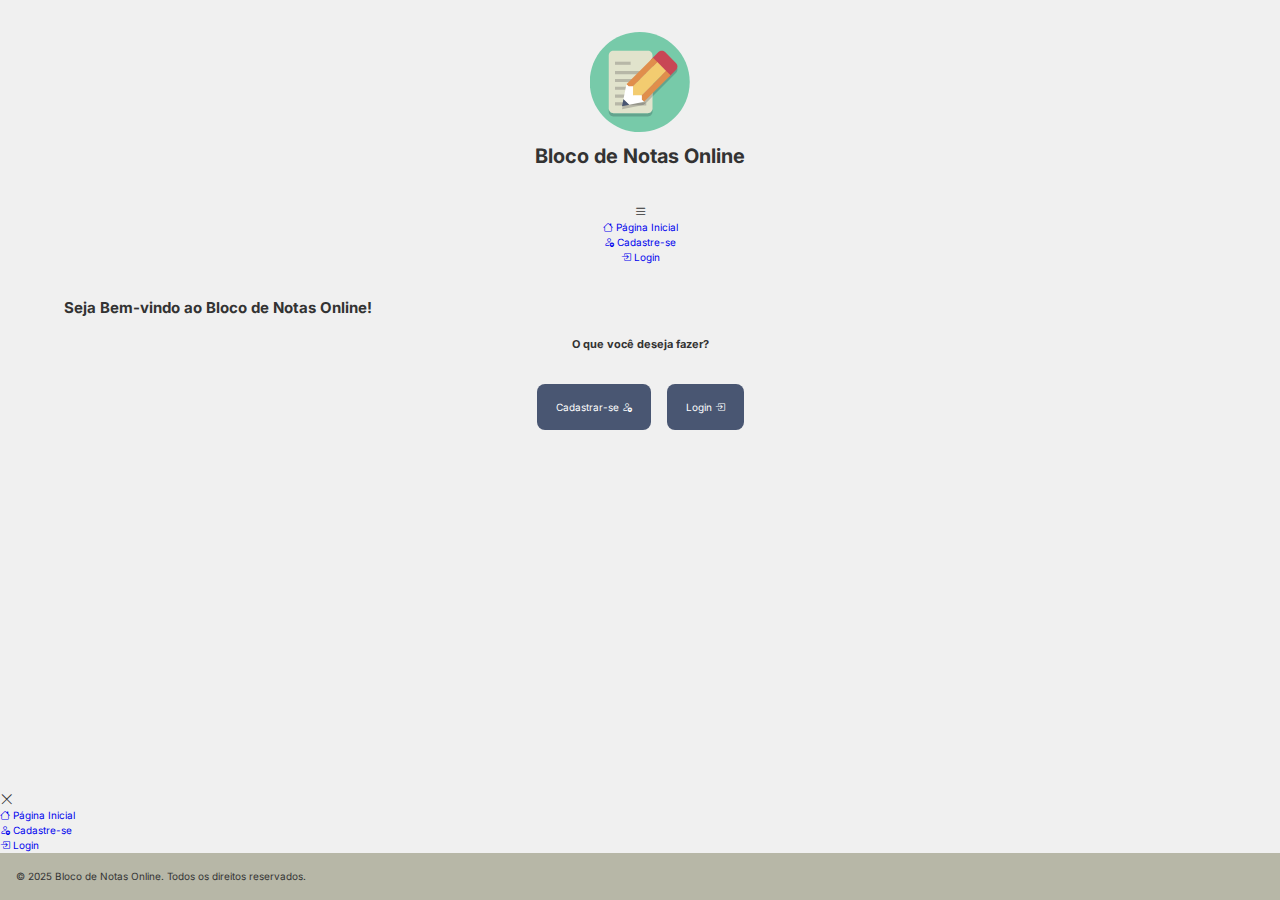
<file: frontend/index.html>
<!DOCTYPE html>
<html lang="pt-BR">
<head>
    <meta charset="UTF-8">
    <meta name="viewport" content="width=device-width, initial-scale=1.0">
    <title>Bloco de Notas Online - Página Inicial</title>
    <link rel="icon" href="img/favicon.svg" type="image/svg+xml">
    <link rel="stylesheet" href="https://cdn.jsdelivr.net/npm/bootstrap-icons@1.13.1/font/bootstrap-icons.min.css">
    <link rel="stylesheet" href="css/principal.css">
    <link rel="stylesheet" href="css/chamadas-acao.css">
    <script src="js/funcoes.js" defer></script>
    <script src="js/principal.js" defer></script>
</head>
<body>
    <header class="cabecalho">
        <div class="area-logo">
            <img src="img/logo.svg" alt="Logo do Bloco de Notas Online" class="img-logo">
            <h1 class="titulo-principal">Bloco de Notas Online</h1>
        </div>
        <nav class="navbar-principal">
            <button type="button" id="botao-abrir-navbar-lateral" class="botao-alternar-navbar-lateral botao-abrir-navbar-lateral">
                <i class="bi bi-list"></i>
            </button>
            <ul class="lista-nav-principal">
                <li>
                    <a href="index.html" class="link-nav-principal">
                        <i class="bi bi-house"></i> Página Inicial
                    </a>
                </li>
                <li>
                    <a href="cadastrar-usuario.html" class="link-nav-principal">
                        <i class="bi bi-person-add"></i> Cadastre-se
                    </a>
                </li>
                <li>
                    <a href="login.html" class="link-nav-principal">
                        <i class="bi bi-box-arrow-in-right"></i> Login
                    </a>
                </li>
            </ul>
        </nav>
    </header>

    <main class="conteudo-principal">
        <h2 class="titulo-conteudo-principal">Seja Bem-vindo ao Bloco de Notas Online!</h2>
        <p class="txt-chamada-acao">O que você deseja fazer?</p>
        <div class="area-botoes-chamada-acao">
            <a href="cadastrar-usuario.html" class="botao botao-chamada-acao">
                Cadastrar-se <i class="bi bi-person-add"></i>
            </a>
            <a href="login.html" class="botao botao-chamada-acao">
                Login <i class="bi bi-box-arrow-in-right"></i>
            </a>
        </div>
    </main>

    <div id="fundo-navbar-lateral" class="fundo esconder"></div>
    <nav id="navbar-lateral" class="navbar-lateral esconder">
        <button type="button" id="botao-fechar-navbar-lateral" class="botao-alternar-navbar-lateral botao-fechar-navbar-lateral">
            <i class="bi bi-x-lg"></i>
        </button>
        <ul class="lista-nav-lateral">
            <li>
                <a href="index.html" class="link-nav-lateral">
                    <i class="bi bi-house"></i> Página Inicial
                </a>
            </li>
            <li>
                <a href="cadastrar-usuario.html" class="link-nav-lateral">
                    <i class="bi bi-person-add"></i> Cadastre-se
                </a>
            </li>
            <li>
                <a href="login.html" class="link-nav-lateral">
                    <i class="bi bi-box-arrow-in-right"></i> Login
                </a>
            </li>
        </ul>
    </nav>

    <div id="fundo-modal-msg" class="fundo esconder"></div>
    <div id="modal-msg" class="modal esconder">
        <h3 class="titulo-modal">
            Atenção <i class="bi bi-exclamation-triangle"></i>
        </h3>
        <p id="txt-modal-msg" class="txt-modal"></p>
        <button type="button" id="botao-fechar-modal-msg" class="botao botao-fechar-modal">
            Fechar <i class="bi bi-x-square"></i>
        </button>
    </div>

    <footer class="rodape">
        <p class="creditos">
            &copy; 2025 Bloco de Notas Online. Todos os direitos reservados.
        </p>
    </footer>
</body>
</html>
</file>
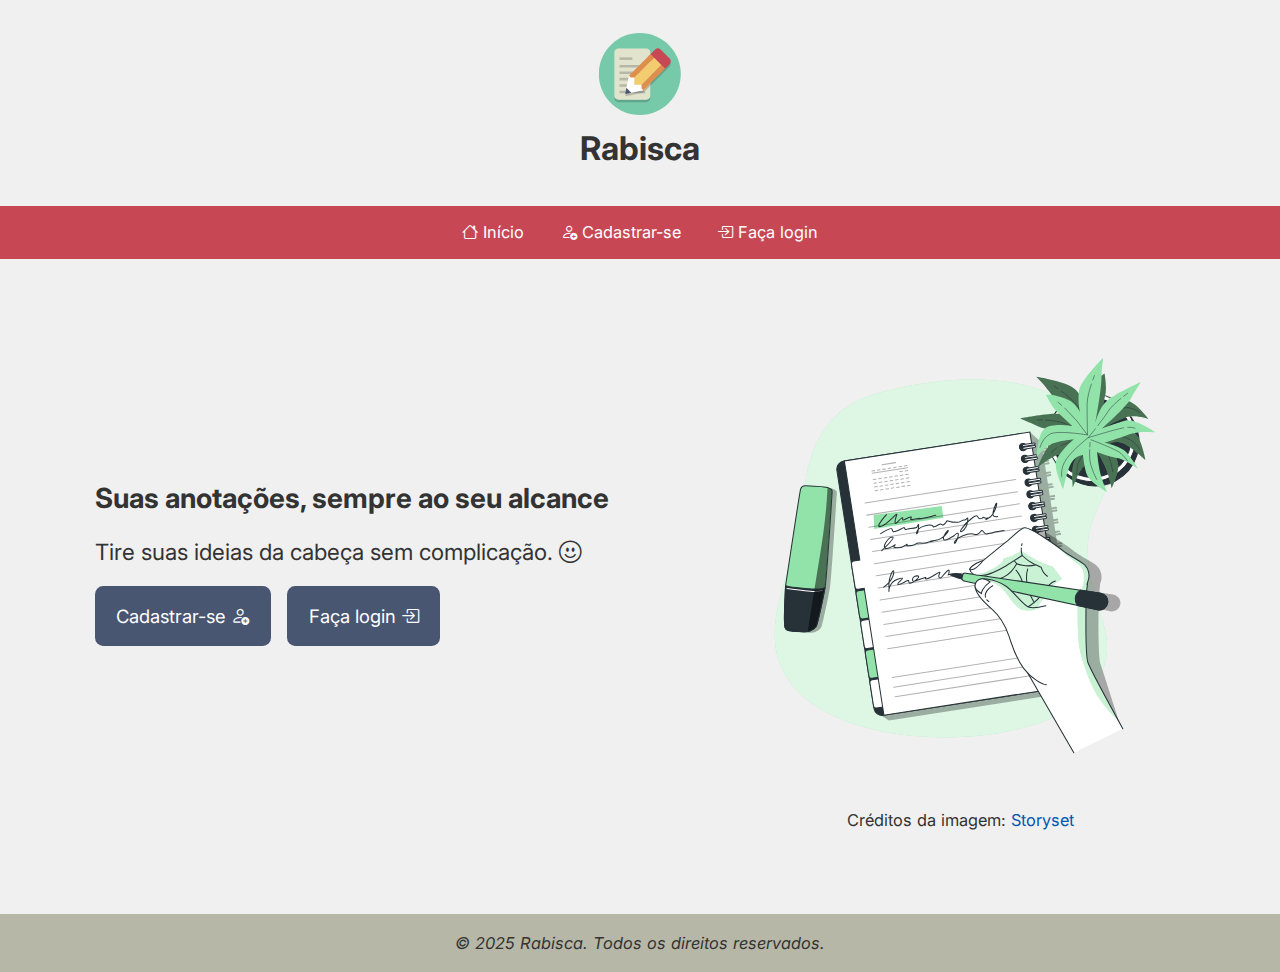
<file: interface/index.html>
<!DOCTYPE html>
<html lang="pt-BR">
  <head>
    <meta charset="UTF-8" />
    <meta name="viewport" content="width=device-width, initial-scale=1.0" />
    <title>Rabisca - O seu bloco de notas online</title>
    <!-- Ícone de favoritos -->
    <link rel="icon" href="img/icone-fav.svg" type="image/svg+xml" />
    <!-- Google Fonts - Fonte "Inter" -->
    <link rel="preconnect" href="https://fonts.googleapis.com" />
    <link rel="preconnect" href="https://fonts.gstatic.com" crossorigin />
    <link
      href="https://fonts.googleapis.com/css2?family=Inter:ital,opsz,wght@0,14..32,100..900;1,14..32,100..900&display=swap"
      rel="stylesheet"
    />
    <!-- Bootstrap Icons -->
    <link
      rel="stylesheet"
      href="https://cdn.jsdelivr.net/npm/bootstrap-icons@1.13.1/font/bootstrap-icons.min.css"
    />
    <!-- CSS -->
    <link rel="stylesheet" href="css/principal.min.css" />
    <link rel="stylesheet" href="css/index.min.css" />
    <link rel="stylesheet" href="css/links.min.css" />
    <!-- JavaScript -->
    <script src="js/principal.min.js" defer></script>
  </head>
  <body>
    <!-- Cabeçalho -->
    <header class="cabecalho">
      <div class="area-logo">
        <img src="img/logo.svg" alt="Logo do Rabisca" class="img-logo" />
        <h1 class="titulo-principal">Rabisca</h1>
      </div>
      <nav class="barra-nav-principal">
        <button
          type="button"
          id="botao-abrir-barra-nav-lateral"
          class="botao-alternar-barra-nav-lateral botao-abrir-barra-nav-lateral"
        >
          <i class="bi bi-list"></i>
        </button>
        <ul class="lista-nav-principal">
          <li>
            <a href="index.html" class="link-nav-principal">
              <i class="bi bi-house"></i> Início
            </a>
          </li>
          <li>
            <a href="cadastrar-usuario.html" class="link-nav-principal">
              <i class="bi bi-person-add"></i> Cadastrar-se
            </a>
          </li>
          <li>
            <a href="entrar.html" class="link-nav-principal">
              <i class="bi bi-box-arrow-in-right"></i> Faça login
            </a>
          </li>
        </ul>
      </nav>
    </header>

    <!-- Conteúdo principal -->
    <main class="conteudo-principal">
      <section class="secao-intro">
        <h2 class="titulo-secao-intro">
          Suas anotações, sempre ao seu alcance
        </h2>
        <p class="txt-secao-intro">
          Tire suas ideias da cabeça sem complicação.
          <i class="bi bi-emoji-smile"></i>
        </p>
        <div class="area-botoes-chamada-acao">
          <a href="cadastrar-usuario.html" class="botao botao-chamada-acao">
            Cadastrar-se <i class="bi bi-person-add"></i>
          </a>
          <a href="entrar.html" class="botao botao-chamada-acao">
            Faça login <i class="bi bi-box-arrow-in-right"></i>
          </a>
        </div>
      </section>
      <figure class="area-img-destaque">
        <img
          src="img/destaque.svg"
          alt="Pessoa anotando em um bloco de notas. Imagem que serve como destaque."
          class="img-destaque"
        />
        <figcaption class="legenda-img-destaque">
          Créditos da imagem:
          <a href="https://storyset.com/work" target="_blank" class="link"
            >Storyset</a
          >
        </figcaption>
      </figure>
    </main>

    <!-- Barra de navegação lateral -->
    <div id="fundo-barra-nav-lateral" class="fundo esconder"></div>
    <nav id="barra-nav-lateral" class="barra-nav-lateral esconder">
      <button
        type="button"
        id="botao-fechar-barra-nav-lateral"
        class="botao-alternar-barra-nav-lateral botao-fechar-barra-nav-lateral"
      >
        <i class="bi bi-x-lg"></i>
      </button>
      <ul class="lista-nav-lateral">
        <li>
          <a href="index.html" class="link-nav-lateral">
            <i class="bi bi-house"></i> Início
          </a>
        </li>
        <li>
          <a href="cadastrar-usuario.html" class="link-nav-lateral">
            <i class="bi bi-person-add"></i> Cadastrar-se
          </a>
        </li>
        <li>
          <a href="entrar.html" class="link-nav-lateral">
            <i class="bi bi-box-arrow-in-right"></i> Faça login
          </a>
        </li>
      </ul>
    </nav>

    <!-- Caixa de diálogo -->
    <div id="fundo-dialogo" class="fundo esconder"></div>
    <div id="dialogo" class="dialogo esconder">
      <h3 class="titulo-dialogo">
        Atenção <i class="bi bi-exclamation-triangle"></i>
      </h3>
      <p id="txt-dialogo" class="txt-dialogo"></p>
      <button
        type="button"
        id="botao-fechar-dialogo"
        class="botao botao-fechar-dialogo"
      >
        Fechar <i class="bi bi-x-square"></i>
      </button>
    </div>

    <!-- Rodapé -->
    <footer class="rodape">
      <p class="creditos">&copy; 2025 Rabisca. Todos os direitos reservados.</p>
    </footer>
  </body>
</html>
</file>
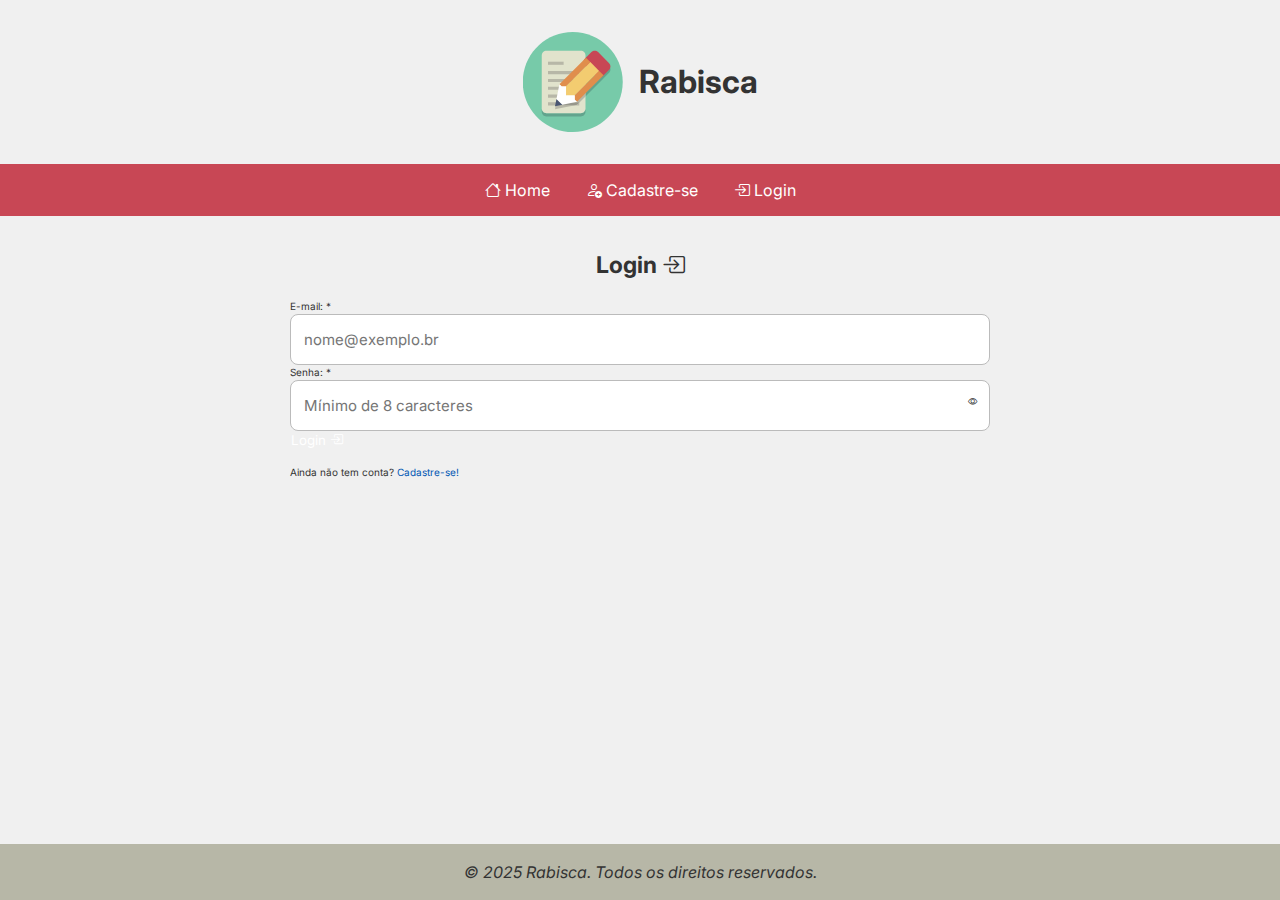
<file: login.html>
<!DOCTYPE html>
<html lang="pt-BR">
  <head>
    <meta charset="UTF-8" />
    <meta name="viewport" content="width=device-width, initial-scale=1.0" />
    <title>Rabisca - Login</title>
    <link rel="icon" href="imgs/favicon.svg" type="image/svg+xml" />
    <link rel="preconnect" href="https://fonts.googleapis.com" />
    <link rel="preconnect" href="https://fonts.gstatic.com" crossorigin />
    <link
      href="https://fonts.googleapis.com/css2?family=Inter:ital,opsz,wght@0,14..32,100..900;1,14..32,100..900&display=swap"
      rel="stylesheet"
    />
    <link
      rel="stylesheet"
      href="https://cdn.jsdelivr.net/npm/bootstrap-icons@1.13.1/font/bootstrap-icons.min.css"
    />
    <link rel="stylesheet" href="css/style.css" />
    <link rel="stylesheet" href="css/conteudos-principais.css" />
    <link rel="stylesheet" href="css/titulos.css" />
    <link rel="stylesheet" href="css/forms.css" />
    <link rel="stylesheet" href="css/campos-senha.css" />
    <link rel="stylesheet" href="css/txts-alternar-forms.css" />
    <link rel="stylesheet" href="css/links.css" />
    <script type="module" src="js/script.js"></script>
    <script type="module" src="js/login.js"></script>
    <script type="module" src="js/alternar-senhas.js"></script>
  </head>
  <body>
    <header>
      <div class="area-logo">
        <img src="imgs/logo.svg" alt="Logo do Rabisca" class="img-logo" />
        <h1 class="txt-logo">Rabisca</h1>
      </div>
      <nav class="navbar">
        <button
          type="button"
          id="botaoAbrirSidebar"
          class="botao-alternar-sidebar botao-abrir-sidebar"
        >
          <i class="bi bi-list"></i>
        </button>
        <ul class="lista-navbar">
          <li class="item-lista-navbar">
            <a href="index.html" class="link-navbar">
              <i class="bi bi-house"></i> Home
            </a>
          </li>
          <li class="item-lista-navbar">
            <a href="cadastrar-usuario.html" class="link-navbar">
              <i class="bi bi-person-add"></i> Cadastre-se
            </a>
          </li>
          <li class="item-lista-navbar">
            <a href="login.html" class="link-navbar">
              <i class="bi bi-box-arrow-in-right"></i> Login
            </a>
          </li>
        </ul>
      </nav>
    </header>
    <main class="conteudo-principal">
      <h2 class="titulo">Login <i class="bi bi-box-arrow-in-right"></i></h2>
      <form id="form" novalidate>
        <div class="area-campo">
          <label for="email" class="rotulo">
            E-mail: <span class="campo-obrigatorio">*</span>
          </label>
          <input
            type="email"
            name="email"
            id="email"
            class="campo"
            placeholder="nome@exemplo.br"
            maxlength="80"
            required
          />
        </div>
        <div class="area-campo">
          <label for="senha" class="rotulo">
            Senha: <span class="campo-obrigatorio">*</span>
          </label>
          <div class="area-campo-senha">
            <input
              type="password"
              name="senha"
              id="senha"
              class="campo campo-senha"
              placeholder="Mínimo de 8 caracteres"
              pattern="^(?=.*[a-z])(?=.*[A-Z])(?=.*\d)(?=.*[^\w\d\s]).{8,30}$"
              title="A senha é obrigatória e deve conter entre 8 e 30 caracteres, incluindo uma letra minúscula, uma letra maiúscula, um número e um símbolo."
              maxlength="30"
              required
            />
            <button
              type="button"
              id="botaoAlternarSenha"
              class="botao-alternar-senha"
            >
              <i class="bi bi-eye"></i>
            </button>
          </div>
        </div>
        <button type="submit" class="botao botao-enviar">
          Login <i class="bi bi-box-arrow-in-right"></i>
        </button>
      </form>
      <p class="txt-alternar-forms">
        Ainda não tem conta?
        <a href="cadastrar-usuario.html" class="link">Cadastre-se!</a>
      </p>
    </main>
    <div id="fundoSidebar" class="fundo esconder"></div>
    <nav id="sidebar" class="sidebar esconder">
      <button
        type="button"
        id="botaoFecharSidebar"
        class="botao-alternar-sidebar botao-fechar-sidebar"
      >
        <i class="bi bi-x-lg"></i>
      </button>
      <ul class="lista-sidebar">
        <li>
          <a href="index.html" class="link-sidebar">
            <i class="bi bi-house"></i> Home
          </a>
        </li>
        <li>
          <a href="cadastrar-usuario.html" class="link-sidebar">
            <i class="bi bi-person-add"></i> Cadastre-se
          </a>
        </li>
        <li>
          <a href="login.html" class="link-sidebar">
            <i class="bi bi-box-arrow-in-right"></i> Login
          </a>
        </li>
      </ul>
    </nav>
    <div id="fundoModalMsg" class="fundo esconder"></div>
    <div id="modalMsg" class="modal esconder">
      <h3 class="titulo-modal">
        Atenção <i class="bi bi-exclamation-triangle"></i>
      </h3>
      <p id="txtModalMsg" class="txt-modal"></p>
      <button
        type="button"
        id="botaoFecharModalMsg"
        class="botao botao-fechar-modal"
      >
        Fechar <i class="bi bi-x-square"></i>
      </button>
    </div>
    <footer class="rodape">
      <p id="creditos" class="creditos">
        &copy; <span>2025</span> Rabisca. Todos os direitos reservados.
      </p>
    </footer>
  </body>
</html>
</file>
<file: frontend/css/chamadas-acao.css>
.txt-chamada-acao {
    font-size: 1.1em;
    font-weight: bold;
    text-align: center;
    margin-bottom: 16px;
}

.area-botoes-chamada-acao {
    display: flex;
    justify-content: center;
    flex-wrap: wrap;
    gap: 16px;
}

.botao-chamada-acao {
    background-color: #495672;
    padding: 16px 18px;
}

.botao-chamada-acao:hover {
    color: #495672;
    background-color: transparent;
    border-color: #495672;
}
</file>
<file: css/style.css>
* {
  font-family: "Inter", sans-serif;
  color: #333;
  padding: 0;
  margin: 0;
  box-sizing: border-box;
}

html {
  font-size: 62.5%;
}

body {
  display: flex;
  flex-direction: column;
  line-height: 1.5;
  background-color: #f0f0f0;
  min-height: 100dvh;
}

img {
  display: inline-block;
  max-width: 100%;
  height: auto;
}

button {
  display: inline-block;
  background-color: transparent;
  border: none;
  cursor: pointer;
}

i {
  color: inherit;
  pointer-events: none;
}

ul {
  list-style-type: none;
}

a {
  display: inline-block;
  text-decoration: none;
  line-height: normal;
}

.area-logo {
  display: flex;
  justify-content: center;
  align-items: center;
  flex-wrap: wrap;
  gap: 1.6rem;
  padding: 3.2rem 0;
}

.img-logo {
  width: 10rem;
}

.txt-logo {
  font-size: 3.2rem;
}

.navbar {
  text-align: center;
  background-color: #c84755;
}

.botao-alternar-sidebar {
  font-size: 1.6rem;
  color: #fff;
  padding: 1.6rem 1.8rem;
  transition: 0.5s ease-in-out;
}

.botao-alternar-sidebar:hover {
  background-color: #9e3945;
}

.lista-navbar {
  display: none;
}

.conteudo-principal {
  flex: 1;
  align-self: center;
  width: 90%;
  padding: 3.2rem 0;
}

.botao {
  color: #fff;
  border: 0.1rem solid transparent;
  border-radius: 0.8rem;
  transition: 0.5s ease-in-out;
}

.fundo {
  position: fixed;
  top: 0;
  left: 0;
  z-index: 1;
  background-color: rgba(0, 0, 0, 0.5);
  width: 100%;
  height: 100%;
  transition: 0.5s ease-in-out;
}

.fundo.esconder {
  opacity: 0;
  pointer-events: none;
}

.sidebar {
  display: flex;
  flex-direction: column;
  position: fixed;
  top: 0;
  left: 0;
  z-index: 2;
  background-color: #c84755;
  will-change: transform;
  overflow-y: auto;
  width: 30rem;
  max-width: 80%;
  height: 100%;
  transition: 0.5s ease-in-out;
}

.sidebar.esconder {
  transform: translateX(-100%);
}

.botao-fechar-sidebar {
  align-self: flex-end;
}

.lista-sidebar {
  align-self: center;
  width: 80%;
  margin-bottom: 1.6rem;
}

.link-sidebar {
  display: block;
  font-size: 1.6rem;
  text-align: center;
  color: #fff;
  padding: 1.6rem 0;
  border-bottom: 0.1rem solid #fff;
}

.modal {
  display: flex;
  flex-direction: column;
  gap: 1.6rem;
  position: fixed;
  top: 50%;
  left: 50%;
  z-index: 2;
  will-change: tranform;
  transform: translate(-50%, -50%);
  overflow-y: auto;
  background-color: #fff;
  width: 40rem;
  max-width: 90%;
  max-height: 90%;
  padding: 1.6rem;
  border-radius: 0.8rem;
  transition: 0.5s ease-in-out;
}

.modal.esconder {
  transform: translate(-50%, -100%);
  opacity: 0;
  pointer-events: none;
}

.titulo-modal {
  font-size: 2rem;
  text-align: center;
  padding-bottom: 1.6rem;
  border-bottom: 0.1rem solid #aaa;
}

.txt-modal {
  font-size: 1.6rem;
  min-height: 4rem;
}

.botao-fechar-modal {
  align-self: flex-end;
  font-size: 1.3rem;
  background-color: #cc0000;
  padding: 1.3rem 1.5rem;
}

.botao-fechar-modal:hover {
  color: #cc0000;
  background-color: transparent;
  border-color: #cc0000;
}

.rodape {
  background-color: #b7b7a7;
  padding: 1.6rem;
}

.creditos {
  font-size: 1.6rem;
  font-style: italic;
  text-align: center;
}

@media (min-width: 768px) {
  .botao-abrir-sidebar {
    display: none;
  }

  .lista-navbar {
    display: block;
    font-size: 0;
  }

  .item-lista-navbar {
    display: inline-block;
  }

  .link-navbar {
    font-size: 1.6rem;
    color: #fff;
    padding: 1.6rem 1.8rem;
    transition: 0.5s ease-in-out;
  }

  .link-navbar:hover {
    background-color: #9e3945;
  }
}

@media (min-width: 1400px) {
  html {
    font-size: 64%;
  }
}
</file>
<file: css/conteudos-principais.css>
@charset "UTF-8";

.conteudo-principal {
  width: 700px;
}

.titulo-conteudo-principal {
  font-size: 1.7em;
  text-align: center;
  margin-bottom: 16px;
}
</file>
<file: css/titulos.css>
.titulo {
  font-size: 2.3rem;
  text-align: center;
  margin-bottom: 1.6rem;
}
</file>
<file: css/forms.css>
.tema-escuro .campo {
  background-color: #222;
  border: none;
}

.container-campo {
  margin-bottom: 1.6rem;
}

.label {
  display: inline-block;
  font-size: 1.6rem;
  margin-bottom: 1.5rem;
}

.label span {
  color: #c84755;
}

.campo {
  display: block;
  font-family: inherit;
  font-size: 1.5rem;
  color: inherit;
  background-color: #fff;
  width: 100%;
  padding: 1.5rem 1.3rem;
  border: 0.1rem solid #bbb;
  border-radius: 0.8rem;
}

.campo:focus {
  outline: none;
  box-shadow: none;
}

.botao-form {
  font-size: 1.5rem;
  padding: 1.5rem 1.7rem;
}
</file>
<file: css/campos-senha.css>
.area-campo-senha {
    position: relative;
}

.area-campo-senha input {
    padding-right: 40px;
}

.area-campo-senha button {
    position: absolute;
    top: 16.5px;
    right: 13px;
    font-size: 0.938em;
}
</file>
<file: css/txts-alternar-forms.css>
@charset "UTF-8";

.txt-alternar-forms {
  margin-top: 16px;
}
</file>
<file: css/links.css>
.link {
  color: #0056b3;
}

.link:hover {
  text-decoration: underline;
}
</file>
<file: frontend/css/principal.css>
@import url("https://fonts.googleapis.com/css2?family=Inter:ital,opsz,wght@0,14..32,100..900;1,14..32,100..900&display=swap");

@import url("https://cdn.jsdelivr.net/npm/bootstrap-icons@1.13.1/font/bootstrap-icons.min.css");

* {
  padding: 0;
  margin: 0;
  box-sizing: border-box;
}

html {
  font-size: 62.5%;
}

body {
  display: flex;
  flex-direction: column;
  font-family: "Inter", sans-serif;
  line-height: 1.5;
  color: #333;
  background-color: #f0f0f0;
  min-height: 100dvh;
}

img {
  display: inline-block;
  max-width: 100%;
  height: auto;
}

a {
  display: inline-block;
  text-decoration: none;
  line-height: normal;
}

ul {
  list-style-type: none;
}

button {
  display: inline-block;
  font-family: inherit;
  color: inherit;
  background-color: transparent;
  border: none;
  cursor: pointer;
}

.cabecalho {
  text-align: center;
}

.area-logo {
  padding: 3.2rem 1.6rem;
}

.img-logo {
  width: 10rem;
  margin-bottom: 0.5rem;
}

.txt-logo {
  font-size: 3.2rem;
}

.navbar {
  background-color: #c84755;
}

.botao-alternar-sidebar {
  font-size: 1.6rem;
  color: #fff;
  padding: 1.6rem 1.8rem;
  transition: 0.5s ease-in-out;
}

.botao-alternar-sidebar:hover {
  background-color: #88313b;
}

.lista-navbar {
  display: none;
}

.conteudo-principal {
  display: flex;
  flex-direction: column;
  gap: 1.6rem;
  flex: 1;
  align-self: center;
  width: 90%;
  padding: 3.2rem 0;
}

.botao {
  color: #fff;
  border: 0.1rem solid transparent;
  border-radius: 0.8rem;
  transition: 0.5s ease-in-out;
}

.fundo {
  position: fixed;
  top: 0;
  left: 0;
  z-index: 1;
  background-color: rgba(0, 0, 0, 0.5);
  width: 100%;
  height: 100%;
  transition: 0.5s ease-in-out;
}

.fundo.esconder {
  opacity: 0;
  pointer-events: none;
}

.sidebar {
  display: flex;
  flex-direction: column;
  position: fixed;
  top: 0;
  left: 0;
  z-index: 2;
  will-change: transform;
  overflow-y: auto;
  background-color: #c84755;
  width: 30rem;
  max-width: 80%;
  height: 100%;
  transition: 0.5s ease-in-out;
}

.sidebar.esconder {
  transform: translateX(-100%);
}

.botao-fechar-sidebar {
  align-self: flex-end;
}

.lista-sidebar {
  align-self: center;
  width: 80%;
  margin: 1.6rem 0;
}

.link-sidebar {
  display: block;
  font-size: 1.6rem;
  text-align: center;
  color: #fff;
  padding: 1.6rem 0;
  border-bottom: 0.1rem solid #fff;
}

.modal {
  display: flex;
  flex-direction: column;
  gap: 1.6rem;
  position: fixed;
  top: 50%;
  left: 50%;
  z-index: 2;
  will-change: transform;
  transform: translate(-50%, -50%);
  overflow-y: auto;
  background-color: #fff;
  width: 40rem;
  max-width: 90%;
  max-height: 90%;
  padding: 1.6rem;
  border-radius: 0.8rem;
  transition: 0.5s ease-in-out;
}

.modal.esconder {
  transform: translate(-50%, -100%);
  opacity: 0;
  pointer-events: none;
}

.titulo-modal {
  font-size: 2rem;
  text-align: center;
  padding-bottom: 1.6rem;
  border-bottom: 0.1rem solid #aaa;
}

.txt-modal {
  font-size: 1.6rem;
  min-height: 4rem;
}

.botao-fechar-modal {
  align-self: flex-end;
  font-size: 1.3rem;
  background-color: #cc0000;
  padding: 1.3rem 1.5rem;
}

.botao-fechar-modal:hover {
  color: #cc0000;
  background-color: transparent;
  border-color: #cc0000;
}

.rodape {
  background-color: #b7b7a7;
  padding: 1.6rem;
}

.copyright {
  font-size: 1.6rem;
  font-style: italic;
  text-align: center;
}

@media (min-width: 992px) {
  .botao-abrir-sidebar {
    display: none;
  }

  .lista-navbar {
    display: flex;
    justify-content: center;
  }

  .link-navbar {
    font-size: 1.6rem;
    color: #fff;
    padding: 1.6rem 1.8rem;
    transition: 0.5s ease-in-out;
  }

  .link-navbar:hover {
    background-color: #88313b;
  }
}

@media (min-width: 1400px) {
  html {
    font-size: 65%;
  }
}
</file>
<file: interface/css/principal.min.css>
*{font-family:"Inter",sans-serif;color:#333;padding:0;margin:0;box-sizing:border-box}html{font-size:62.5%}body{display:flex;flex-direction:column;text-align:justify;line-height:1.5;background-color:#f0f0f0;min-height:100dvh}img{display:inline-block;max-width:100%;height:auto}button{display:inline-block;cursor:pointer}i{color:inherit;pointer-events:none}ul{list-style-type:none}a{display:inline-block;text-decoration:none;line-height:normal}.cabecalho{text-align:center}.area-logo{padding:3.2rem}.img-logo{width:8rem;margin-bottom:.5rem}.titulo-principal{font-size:3.2rem}.barra-nav-principal{background-color:#c84755}.botao-alternar-barra-nav-lateral{font-size:1.6rem;color:#fff;background-color:#fff0;padding:1.6rem 1.8rem;border:none;transition:background-color 0.5s ease-in-out}.botao-alternar-barra-nav-lateral:hover{background-color:#92313d}.lista-nav-principal{display:none}.conteudo-principal{flex:1;align-self:center;width:70rem;max-width:90%;padding:3.2rem 0}.botao{color:#fff;border:.1rem solid #fff0;border-radius:.8rem;transition:color 0.5s ease-in-out,background-color 0.5s ease-in-out,border-color 0.5s ease-in-out}.fundo{position:fixed;top:0;left:0;z-index:1;background-color:rgb(0 0 0 / .5);width:100%;height:100%;transition:opacity 0.5s ease-in-out}.fundo.esconder{opacity:0;pointer-events:none}.barra-nav-lateral{display:flex;flex-direction:column;position:fixed;top:0;left:0;z-index:2;overflow-y:auto;will-change:transform;background-color:#c84755;width:30rem;max-width:80%;height:100%;transition:transform 0.5s ease-in-out}.barra-nav-lateral.esconder{transform:translateX(-100%)}.botao-fechar-barra-nav-lateral{align-self:flex-end}.lista-nav-lateral{align-self:center;width:80%;margin:1.6rem 0 3.2rem}.link-nav-lateral{display:block;font-size:1.6rem;text-align:center;color:#fff;padding:1.6rem 0;border-bottom:.1rem solid #fff}.dialogo{display:flex;flex-direction:column;gap:1.6rem;position:fixed;top:50%;left:50%;z-index:2;overflow-y:auto;will-change:transform;transform:translate(-50%,-50%);background-color:#fff;width:40rem;max-width:90%;max-height:90%;padding:1.6rem;border-radius:.8rem;transition:transform 0.5s ease-in-out,opacity 0.5s ease-in-out}.dialogo.esconder{transform:translate(-50%,-100%);opacity:0;pointer-events:none}.titulo-dialogo{font-size:2rem;text-align:center;padding-bottom:1.6rem;border-bottom:.1rem solid #aaa}.txt-dialogo{font-size:1.6rem;min-height:4rem}.botao-fechar-dialogo{align-self:flex-end;font-size:1.3rem;background-color:#c00;padding:1.3rem 1.5rem}.botao-fechar-dialogo:hover{color:#c00;background-color:#fff0;border-color:#c00}.rodape{background-color:#b7b7a7;padding:1.6rem}.creditos{font-style:italic;font-size:1.6rem;text-align:center}@media (min-width:768px){.botao-abrir-barra-nav-lateral{display:none}.lista-nav-principal{display:flex;justify-content:center}.link-nav-principal{font-size:1.6rem;color:#fff;padding:1.6rem 1.8rem;transition:background-color 0.5s ease-in-out}.link-nav-principal:hover{background-color:#92313d}}@media (min-width:1200px){html{font-size:64%}}@media (min-width:1400px){html{font-size:70%}}
</file>
<file: interface/css/index.min.css>
.conteudo-principal{display:flex;flex-direction:column-reverse;justify-content:flex-end;gap:3.2rem;width:90%;padding-bottom:8rem}.secao-intro{display:flex;flex-direction:column;gap:1.6rem;text-align:center}.titulo-secao-intro{font-size:2.3rem}.txt-secao-intro{font-size:1.8rem}.area-botoes-chamada-acao{display:flex;justify-content:center;flex-wrap:wrap;gap:1.6rem}.botao-chamada-acao{font-size:1.6rem;background-color:#495672;padding:1.6rem 1.8rem}.botao-chamada-acao:hover{color:#495672;background-color:#fff0;border-color:#495672}.area-img-destaque{text-align:center}.img-destaque{width:40rem}.legenda-img-destaque{font-size:1.6rem}@media (min-width:576px){.titulo-secao-intro{font-size:2.5rem}.txt-secao-intro{font-size:2rem}.botao-chamada-acao{font-size:1.7rem;padding:1.7rem 1.9rem}}@media (min-width:992px){.titulo-secao-intro{font-size:2.7rem}.txt-secao-intro{font-size:2.2rem}.botao-chamada-acao{font-size:1.8rem;padding:1.8rem 2rem}.img-destaque{width:50rem}}@media (min-width:1200px){.conteudo-principal{flex-direction:row;justify-content:space-between;align-items:center;padding-left:3rem}.secao-intro{text-align:justify}.area-botoes-chamada-acao{justify-content:flex-start}.img-destaque{width:50rem}}
</file>
<file: interface/css/links.min.css>
.link{color:#0056b3}.link:hover{text-decoration:underline}
</file>
